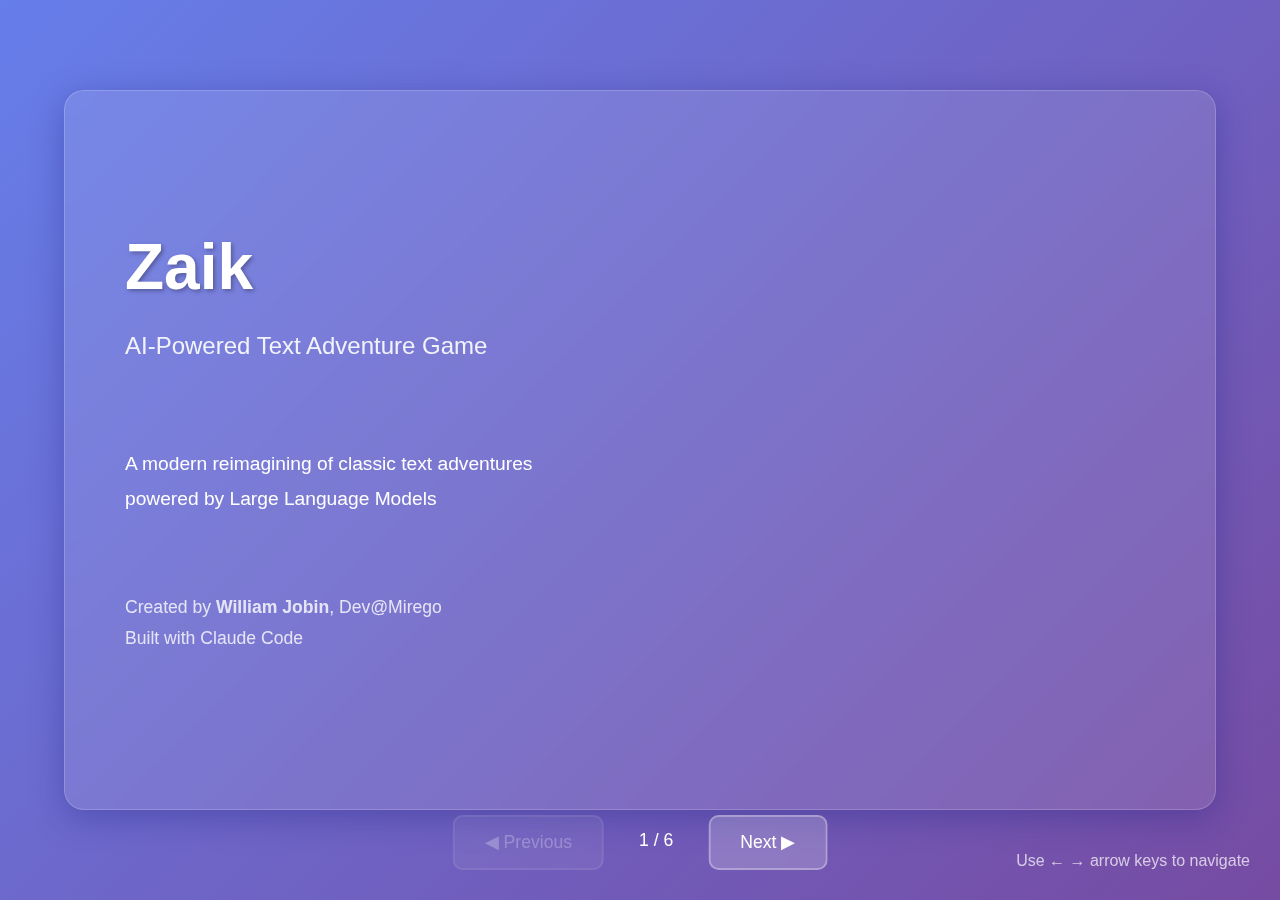
<file: backend/app/templates/presentation.html>
<!DOCTYPE html>
<html lang="en">
<head>
    <meta charset="UTF-8">
    <meta name="viewport" content="width=device-width, initial-scale=1.0">
    <title>Zaik - Hackathon Presentation</title>
    <style>
        * {
            margin: 0;
            padding: 0;
            box-sizing: border-box;
        }

        body {
            font-family: 'Segoe UI', Tahoma, Geneva, Verdana, sans-serif;
            background: linear-gradient(135deg, #667eea 0%, #764ba2 100%);
            color: #fff;
            overflow: hidden;
        }

        .presentation {
            width: 100vw;
            height: 100vh;
            display: flex;
            align-items: center;
            justify-content: center;
        }

        .slide {
            display: none;
            width: 90%;
            max-width: 1200px;
            height: 80vh;
            padding: 60px;
            background: rgba(255, 255, 255, 0.1);
            backdrop-filter: blur(10px);
            border-radius: 20px;
            box-shadow: 0 8px 32px 0 rgba(31, 38, 135, 0.37);
            border: 1px solid rgba(255, 255, 255, 0.18);
            animation: slideIn 0.5s ease-out;
        }

        .slide.active {
            display: flex;
            flex-direction: column;
            justify-content: center;
        }

        @keyframes slideIn {
            from {
                opacity: 0;
                transform: translateX(50px);
            }
            to {
                opacity: 1;
                transform: translateX(0);
            }
        }

        h1 {
            font-size: 4em;
            margin-bottom: 20px;
            text-shadow: 2px 2px 4px rgba(0, 0, 0, 0.3);
        }

        h2 {
            font-size: 2.5em;
            margin-bottom: 30px;
            text-shadow: 2px 2px 4px rgba(0, 0, 0, 0.3);
        }

        h3 {
            font-size: 1.8em;
            margin-top: 30px;
            margin-bottom: 15px;
            color: #ffd700;
        }

        p, li {
            font-size: 1.3em;
            line-height: 1.8;
            margin-bottom: 15px;
        }

        ul {
            list-style: none;
            padding-left: 0;
        }

        li {
            padding-left: 40px;
            position: relative;
        }

        li:before {
            content: "▸";
            position: absolute;
            left: 10px;
            color: #ffd700;
            font-size: 1.5em;
        }

        .subtitle {
            font-size: 1.5em;
            opacity: 0.9;
            margin-bottom: 40px;
        }

        .footer {
            position: fixed;
            bottom: 30px;
            right: 30px;
            font-size: 1em;
            opacity: 0.7;
        }

        .navigation {
            position: fixed;
            bottom: 30px;
            left: 50%;
            transform: translateX(-50%);
            display: flex;
            gap: 20px;
        }

        button {
            padding: 15px 30px;
            font-size: 1.1em;
            background: rgba(255, 255, 255, 0.2);
            border: 2px solid rgba(255, 255, 255, 0.3);
            color: #fff;
            border-radius: 10px;
            cursor: pointer;
            transition: all 0.3s;
            backdrop-filter: blur(5px);
        }

        button:hover {
            background: rgba(255, 255, 255, 0.3);
            transform: scale(1.05);
        }

        button:disabled {
            opacity: 0.3;
            cursor: not-allowed;
        }

        .demo-link {
            display: inline-block;
            margin-top: 30px;
            padding: 20px 40px;
            font-size: 1.5em;
            background: #ffd700;
            color: #333;
            text-decoration: none;
            border-radius: 10px;
            font-weight: bold;
            transition: all 0.3s;
            box-shadow: 0 4px 15px rgba(0, 0, 0, 0.2);
        }

        .demo-link:hover {
            transform: scale(1.1);
            box-shadow: 0 6px 20px rgba(0, 0, 0, 0.3);
        }

        .highlight {
            background: rgba(255, 215, 0, 0.2);
            padding: 20px;
            border-radius: 10px;
            margin: 20px 0;
            border-left: 4px solid #ffd700;
        }

        code {
            background: rgba(0, 0, 0, 0.3);
            padding: 3px 8px;
            border-radius: 5px;
            font-family: 'Courier New', monospace;
        }

        .grid {
            display: grid;
            grid-template-columns: 1fr 1fr;
            gap: 30px;
            margin-top: 20px;
        }

        .card {
            background: rgba(255, 255, 255, 0.1);
            padding: 25px;
            border-radius: 15px;
            border: 1px solid rgba(255, 255, 255, 0.2);
        }

        .card h3 {
            margin-top: 0;
            font-size: 1.5em;
        }

        .card p {
            font-size: 1.1em;
        }
    </style>
</head>
<body>
    <div class="presentation">
        <!-- Slide 1: Title -->
        <div class="slide active">
            <h1>Zaik</h1>
            <p class="subtitle">AI-Powered Text Adventure Game</p>
            <p style="font-size: 1.2em; margin-top: 40px;">A modern reimagining of classic text adventures<br>powered by Large Language Models</p>
            <p style="margin-top: 60px; font-size: 1.1em; opacity: 0.8;">Created by <strong>William Jobin</strong>, Dev@Mirego<br>Built with Claude Code</p>
        </div>

        <!-- Slide 2: Development Environment -->
        <div class="slide">
            <h2>Development Environment</h2>
            <div class="grid">
                <div class="card">
                    <h3>🔧 Tech Stack</h3>
                    <ul>
                        <li>Python + FastAPI backend</li>
                        <li>React + TypeScript frontend</li>
                        <li>Docker containerization</li>
                        <li>TinyDB for state management</li>
                    </ul>
                </div>
                <div class="card">
                    <h3>🤖 AI Integration</h3>
                    <ul>
                        <li>Scout LLM API</li>
                        <li>Natural language parsing</li>
                        <li>Dynamic descriptions</li>
                        <li>Context-aware responses</li>
                    </ul>
                </div>
            </div>
            <div class="card" style="margin-top: 30px;">
                <h3>⚡ Developer Tools</h3>
                <ul>
                    <li><code>mise</code> for Python version management</li>
                    <li><code>uv</code> for fast dependency management</li>
                    <li>Claude Code for AI-assisted development</li>
                </ul>
            </div>
        </div>

        <!-- Slide 3: Notion + MCP Integration -->
        <div class="slide">
            <h2>Project Management</h2>
            <h3>📋 Notion Kanban Board</h3>
            <ul>
                <li>Feature backlog with priorities (High/Medium/Low)</li>
                <li>Categories: Core Mechanics, LLM Integration, UI/UX, Content</li>
                <li>Workflow: Backlog → To Do → In Progress → Done</li>
            </ul>
            <div class="highlight">
                <h3>🔗 MCP (Model Context Protocol) Integration</h3>
                <p>Direct integration between Claude Code and Notion:</p>
                <ul>
                    <li>Query tasks directly from Notion database</li>
                    <li>Update task status programmatically</li>
                    <li>Automated workflow management</li>
                    <li>Seamless AI-driven project tracking</li>
                </ul>
            </div>
        </div>

        <!-- Slide 4: Key Instructions -->
        <div class="slide">
            <h2>Development Principles</h2>
            <div class="highlight">
                <h3>✅ ALWAYS Required</h3>
                <ul>
                    <li>Use <code>mise exec</code> for all Python commands</li>
                    <li>Write tests for every service before committing</li>
                    <li>Update Notion task status using MCP tools</li>
                    <li>Iterate in small, testable increments</li>
                </ul>
            </div>
            <div class="highlight" style="margin-top: 20px;">
                <h3>🏗️ Architecture</h3>
                <ul>
                    <li>Clean separation: game engine, state, LLM, API</li>
                    <li>Type hints and clear interfaces</li>
                    <li>Document all LLM prompts and responses</li>
                    <li>Pre-generated location graph with AI enhancements</li>
                </ul>
            </div>
        </div>

        <!-- Slide 5: The Game -->
        <div class="slide">
            <h2>Zaik: The Game</h2>
            <div class="grid">
                <div>
                    <h3>🎮 Core Features</h3>
                    <ul>
                        <li>Natural language command parsing</li>
                        <li>Dynamic location descriptions</li>
                        <li>Context-aware AI responses</li>
                        <li>Inventory and item management</li>
                        <li>Session-based game state</li>
                    </ul>
                </div>
                <div>
                    <h3>🎯 Game Mechanics</h3>
                    <ul>
                        <li>Explore interconnected locations</li>
                        <li>Pick up and use items</li>
                        <li>Examine objects for details</li>
                        <li>LLM-enhanced interactions</li>
                        <li>Persistent game sessions</li>
                    </ul>
                </div>
            </div>
            <p style="margin-top: 40px; font-size: 1.2em;">A nostalgic text adventure meets modern AI capabilities</p>
        </div>

        <!-- Slide 6: Demo -->
        <div class="slide">
            <h2>Let's Play!</h2>
            <p class="subtitle">Experience Zaik in action</p>
            <div style="text-align: center; margin-top: 60px;">
                <a href="http://localhost:5173" class="demo-link">🎮 Launch Demo</a>
            </div>
            <p style="margin-top: 80px; text-align: center; font-size: 1.2em; opacity: 0.8;">
                Try commands like: <code>look around</code>, <code>go north</code>, <code>take lamp</code>
            </p>
        </div>
    </div>

    <div class="navigation">
        <button id="prevBtn" onclick="changeSlide(-1)">◀ Previous</button>
        <span id="slideCounter" style="color: #fff; font-size: 1.1em; padding: 15px;">1 / 6</span>
        <button id="nextBtn" onclick="changeSlide(1)">Next ▶</button>
    </div>

    <div class="footer">
        Use ← → arrow keys to navigate
    </div>

    <script>
        let currentSlide = 0;
        const slides = document.querySelectorAll('.slide');
        const totalSlides = slides.length;

        function showSlide(n) {
            slides[currentSlide].classList.remove('active');
            currentSlide = (n + totalSlides) % totalSlides;
            slides[currentSlide].classList.add('active');

            document.getElementById('slideCounter').textContent = `${currentSlide + 1} / ${totalSlides}`;
            document.getElementById('prevBtn').disabled = currentSlide === 0;
            document.getElementById('nextBtn').disabled = currentSlide === totalSlides - 1;
        }

        function changeSlide(direction) {
            showSlide(currentSlide + direction);
        }

        // Keyboard navigation
        document.addEventListener('keydown', (e) => {
            if (e.key === 'ArrowLeft' && currentSlide > 0) {
                changeSlide(-1);
            } else if (e.key === 'ArrowRight' && currentSlide < totalSlides - 1) {
                changeSlide(1);
            }
        });

        // Initialize
        showSlide(0);
    </script>
</body>
</html>
</file>
